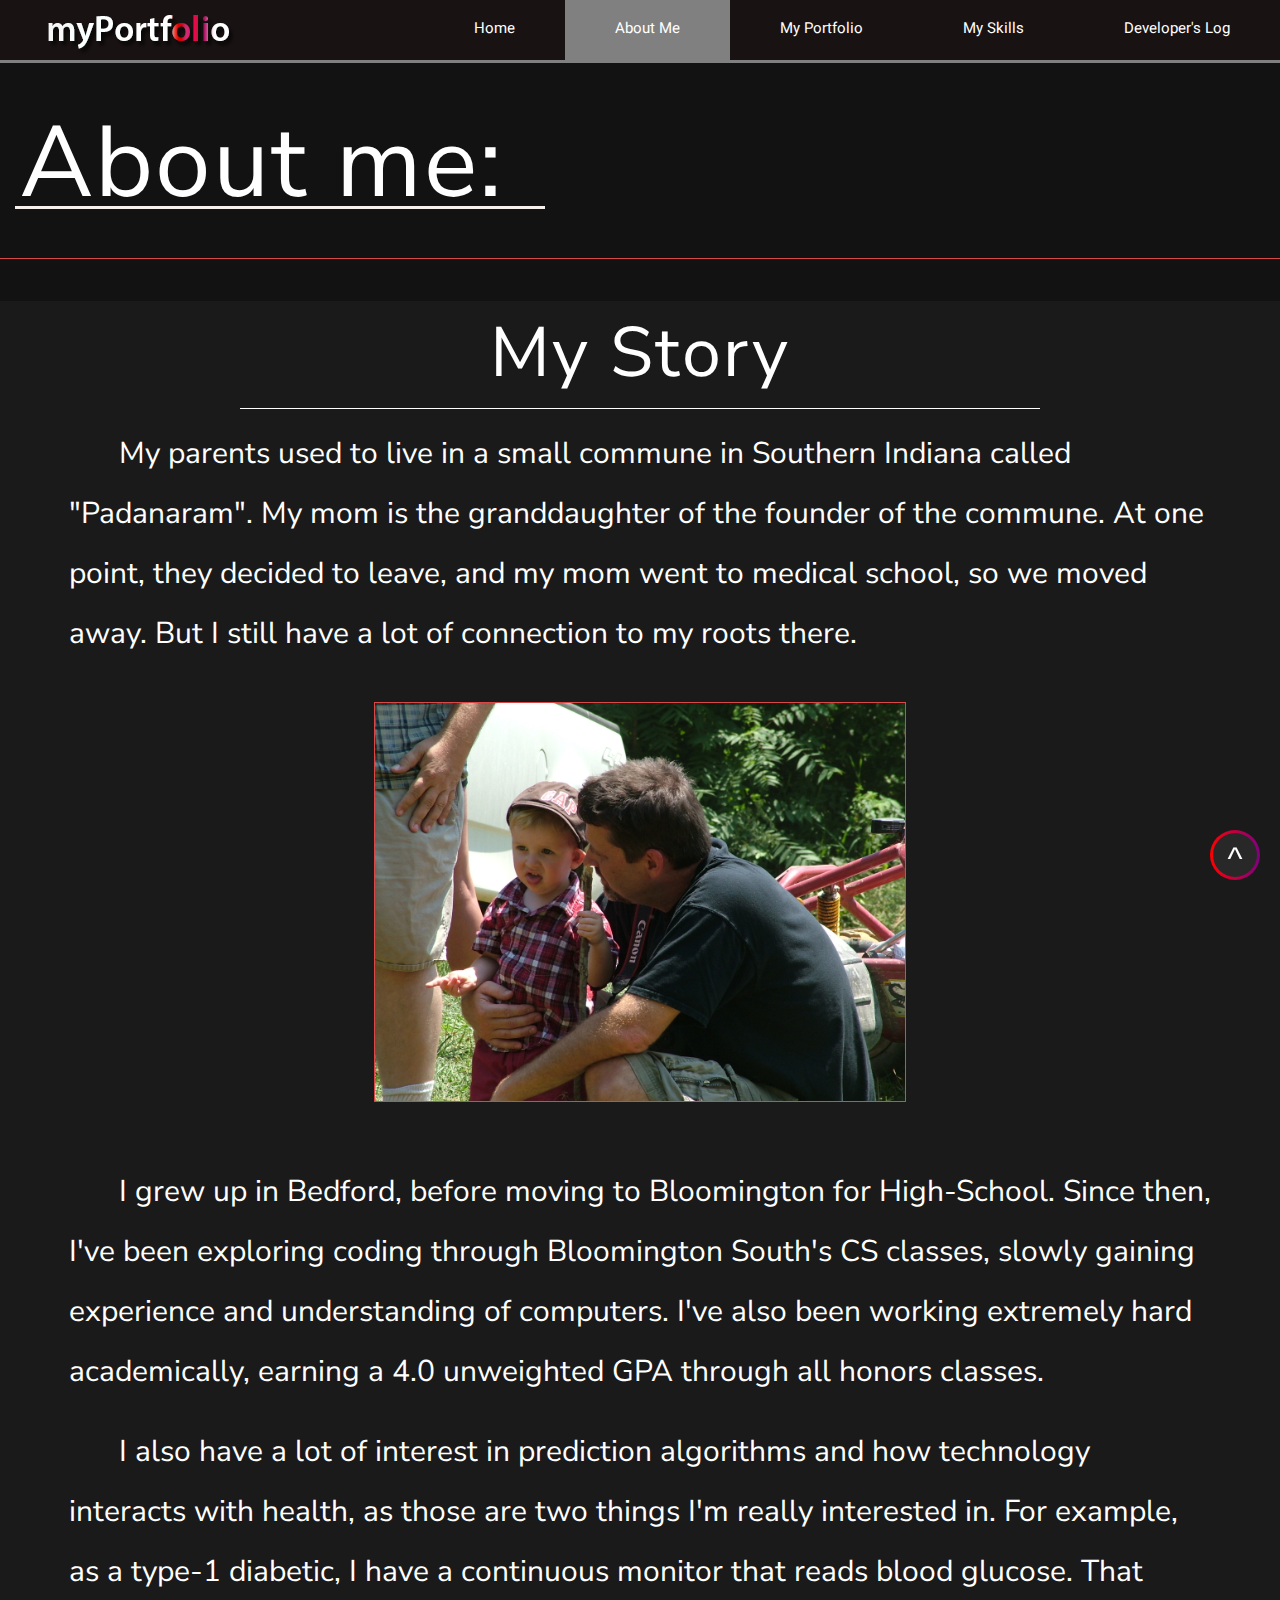
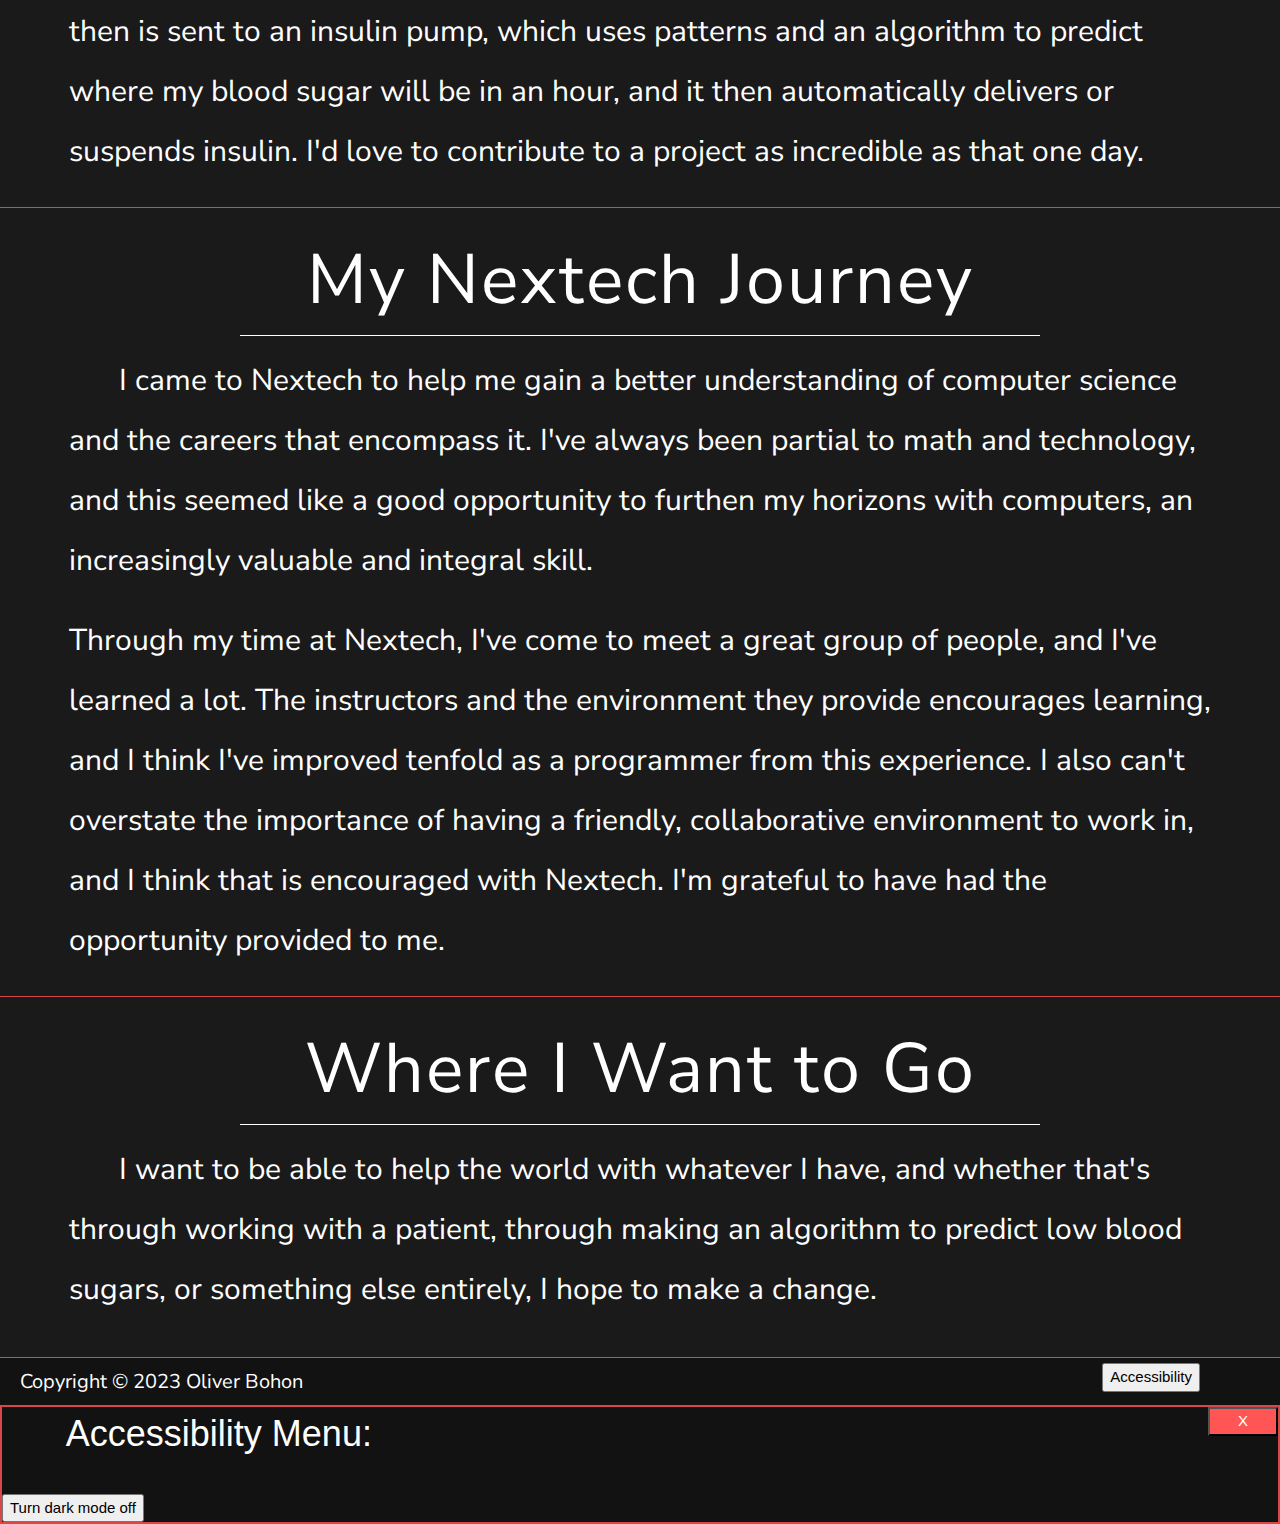
<file: aboutme.html>
<!DOCTYPE html>
<html>
<head>
    <meta charset="utf-8">
    <meta name="viewport" content="width=device-width">
    <link href="style.css" rel="stylesheet" type="text/css" />
    <link href='https://fonts.googleapis.com/css?family=Heebo' rel='stylesheet'>
    <link rel="preconnect" href="https://fonts.googleapis.com">
    <link rel="preconnect" href="https://fonts.gstatic.com" crossorigin>
    <link href="https://fonts.googleapis.com/css2?family=Nunito+Sans:wght@300&display=swap" rel="stylesheet">
    <link href="https://www.w3schools.com/w3css/4/w3.css" rel="stylesheet">
    <link rel="icon" type="image/x-icon" href="https://i.postimg.cc/5N6Rtvr1/oli2-2.png">
    <title>About Me</title>
</head>
<body>
    <div class="navbar">
        <ul>
            <a href="index.html"><img src="./myPortfolio.png" class="logo" alt="logo"></a>
            <li class="navli"><a href="devlog.html">Developer's Log</a></li>
            <li class="navli"><a href="myskills.html">My Skills</a></li>
            <li class="navli"><a href="myportfolio.html">My Portfolio</a></li>
            <li class="active navli"><a href="aboutme.html">About Me</a></li>
            <li class="navli"><a href="index.html">Home</a></li>
        </ul>
        <div class="progressBarCont">
            <div class="progressBar" id="scrollBar"></div>
        </div>
    </div>
    <div class="parentContainer" style="text-align: left; border-bottom: none;">
        <div class="myskills">
            <br>
            <br>
            <br>
        
                <h1 class="generalheader" style="font-size: 100px;"> About me: </h1>
                <p class="centerUnderline" style="top: -20px; margin-left: 15px; "> &nbsp&nbsp&nbsp&nbsp&nbsp&nbsp&nbsp&nbsp&nbsp&nbsp </p>

                <hr style="border-color: #da4747;"> <br>
        </div>
    </div>
    <h1 class="generalheader underlined" style="text-align: center;">My Story </h1>
    <p class="intro1" style="margin-left: 5%; width: 90%; text-indent: 50px;">My parents used to live in a small commune in Southern Indiana called "Padanaram". My mom is the granddaughter of the founder of the commune.
        At one point, they decided to leave, and my mom went to medical school, so we moved away. But I still have a lot of connection to my roots there.
    </p>
    <br> 
    <div class="carousel-container">
        <img src="./OliverandDad08.JPG" style="height: 400px; margin-left: auto; margin-right: auto; border: 1px solid #da4747; display: block;"> <br>
    </div>
    <br>
    <p class="intro1" style="margin-left: 5%; width: 90%; text-indent: 50px;"> I grew up in Bedford, before moving to Bloomington for High-School. Since then, I've been exploring coding through Bloomington South's CS classes, slowly gaining experience and understanding of computers. I've also been working extremely hard academically, earning a 4.0 unweighted GPA through all honors classes.
    <br>
    <p class="intro1" style="margin-left: 5%; width: 90%; text-indent: 50px;">
        I also have a lot of interest in prediction algorithms and how technology interacts with health, as those are two things I'm really interested in. For example, as a type-1 diabetic, I have a continuous monitor that reads blood glucose. That then is sent to an insulin pump, which uses 
        patterns and an algorithm to predict where my blood sugar will be in an hour, and it then automatically delivers or suspends insulin. I'd love to contribute to a project as incredible as that one day.
    </p>            <hr style="border-color: #da4747;"> 

    <h1 class="generalheader underlined" style="text-align: center;">My Nextech Journey </h1>
    <p class="intro1" style="margin-left: 5%; width: 90%; text-indent: 50px;"> I came to Nextech to help me gain a better understanding of computer science and the careers that encompass it. 
    I've always been partial to math and technology, and this seemed like a good opportunity to furthen my horizons with computers, an increasingly valuable and integral skill.
    </p><p class="intro1" style="margin-left: 5%; width: 90%;">Through my time at Nextech, I've come to meet a great group of people, and I've learned a lot. The instructors and the environment they provide encourages learning, and I think I've improved tenfold as a programmer from this experience. I also can't overstate the importance of having a friendly, collaborative environment to work in, and I think that is encouraged with Nextech. I'm grateful to have had the opportunity provided to me. </p> 
    <hr style="border-color: #da4747;"> 
    <h1 class="generalheader underlined" style="text-align: center;">Where I Want to Go </h1>
    <p class="intro1" style="margin-left: 5%; width: 90%; text-indent: 50px;">
        I want to be able to help the world with whatever I have, and whether that's through working with a patient, through making an algorithm to predict low blood sugars, or something else entirely, I hope to make a change.
    </p>
    <br>
    <div style="background-color: #121212; bottom:500; position: absolute; width: 100%; border-top: 1px solid #da4747;">

        <div class="accessibilityContainer" style="float:right; margin: 5px; margin-right: 80px; ">
            <button class="accessibility-menu">Accessibility</button>
        </div>

        <div style="background-color: #121212;">
            <p style="font-size: 20px; font-family: 'Nunito Sans'; line-height: 7px;">Copyright © 2023 Oliver Bohon</p>
        </div>

        
        
        
        <div class="popUp" style="border: 2px solid #da4747">
            <button class="x-out" style="display:flex; float:right; margin-right: 0%; width: 70px; justify-content: center; background: rgb(255, 85, 85); color: white">X</button>
            <h1 style="margin-left: 5%; margin-top: 0px;">Accessibility Menu:</h1>
            <br>
            <div class="darkModeContainer">
                <a href="aboutmealt.html"><button class="darkModeToggle">Turn dark mode off</button></a>
            </div>
        </div>
    </div>

    <div class="scrollCont">
        <button class="scroll-to-top">^</button>
    </div>  
              
    <script>
            let accessibilityMenu = document.querySelector(".accessibility-menu");
            let popUp = document.querySelector(".popUp");
            accessibilityMenu.onclick = function(){
                popUp.style.display = "block";
            };
            let x = document.querySelector(".x-out");
            x.onclick = function() {
                popUp.style.display = "none";
            }
            let scrollToTop = document.querySelector(".scroll-to-top");

            //scrollToTop.onclick=function(){
            //    document.documentElement.scrollTop = 0;
            //}
            scrollToTop.addEventListener("click", testFunction);
            function testFunction() {
                window.scrollTo({
                    top: 0,
                    behavior: "smooth",
                })
            };
            window.onscroll = function() {myFunction()};

            function myFunction() {
            var winScroll = document.body.scrollTop || document.documentElement.scrollTop;
            var height = document.documentElement.scrollHeight - document.documentElement.clientHeight;
            var scrolled = (winScroll / height) * 100;
            document.getElementById("scrollBar").style.width = scrolled + "%";
            }
    </script>
</body>
</html>
</file>
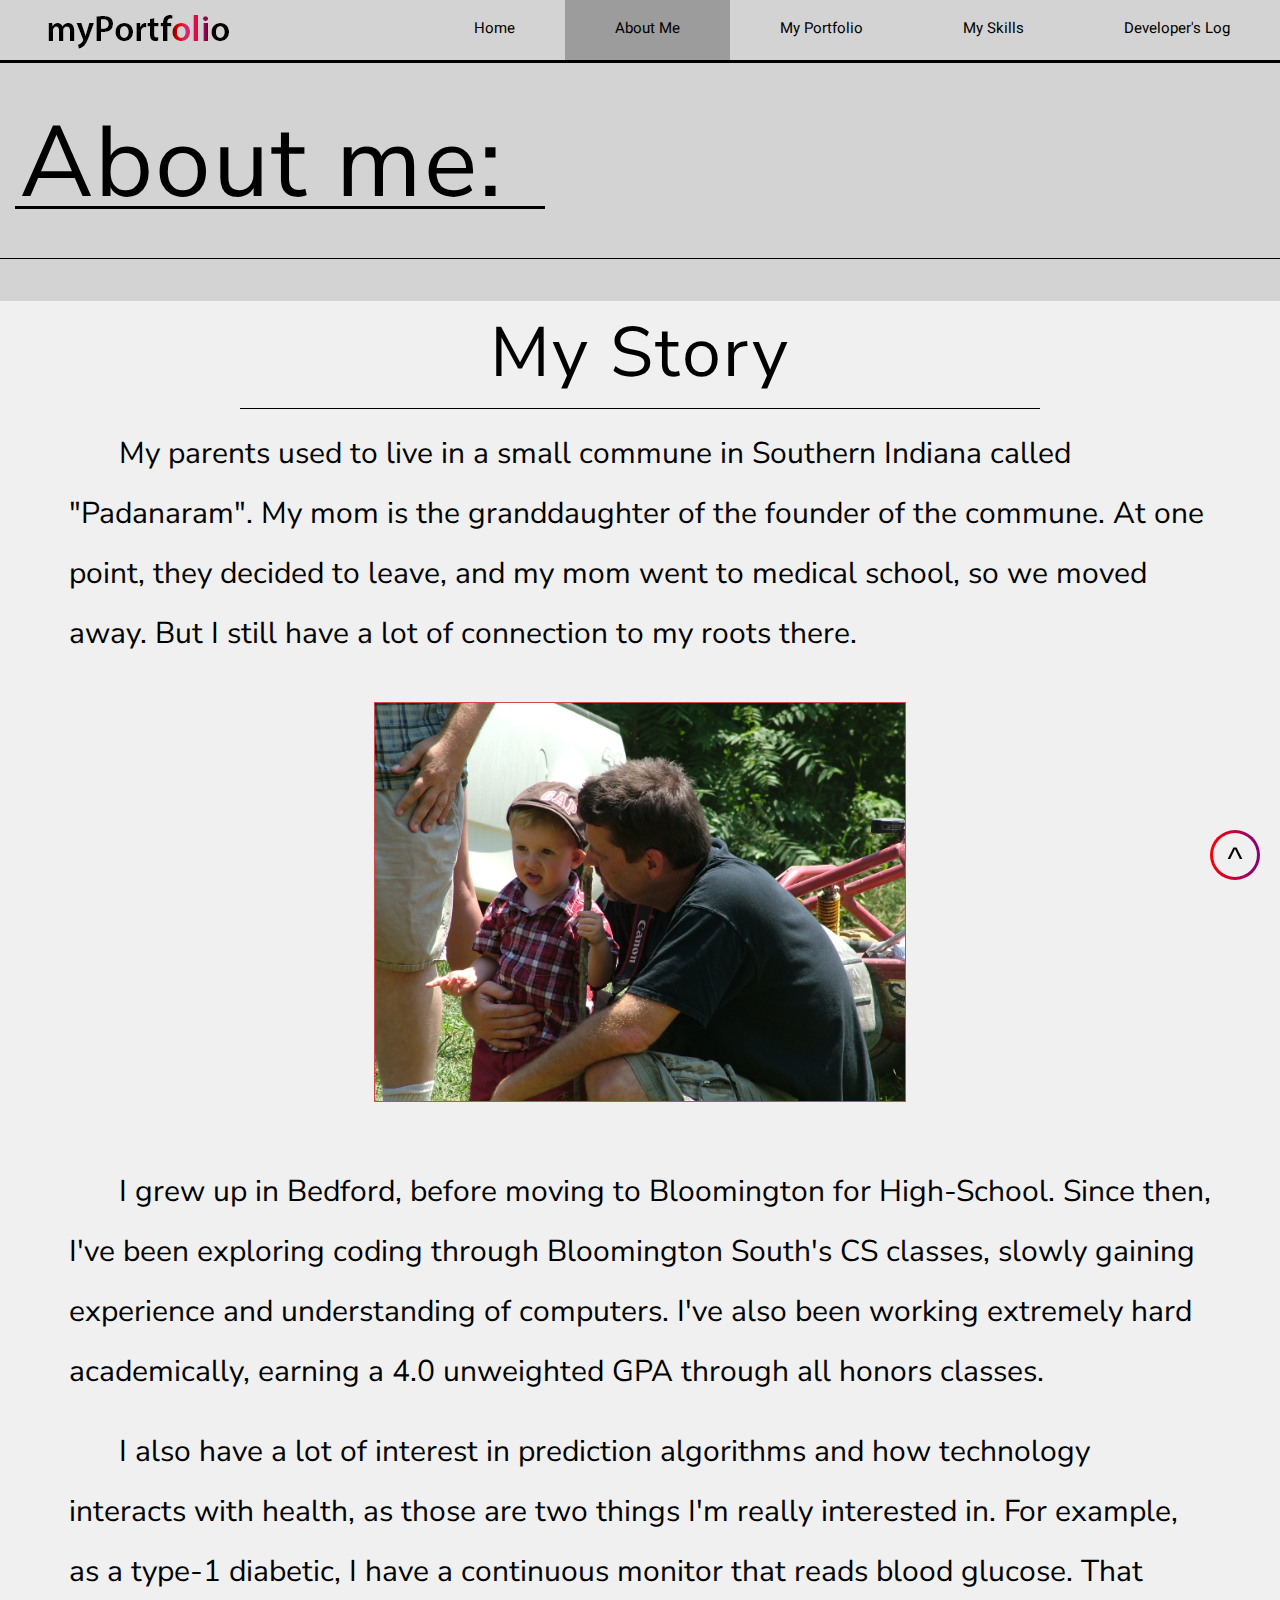
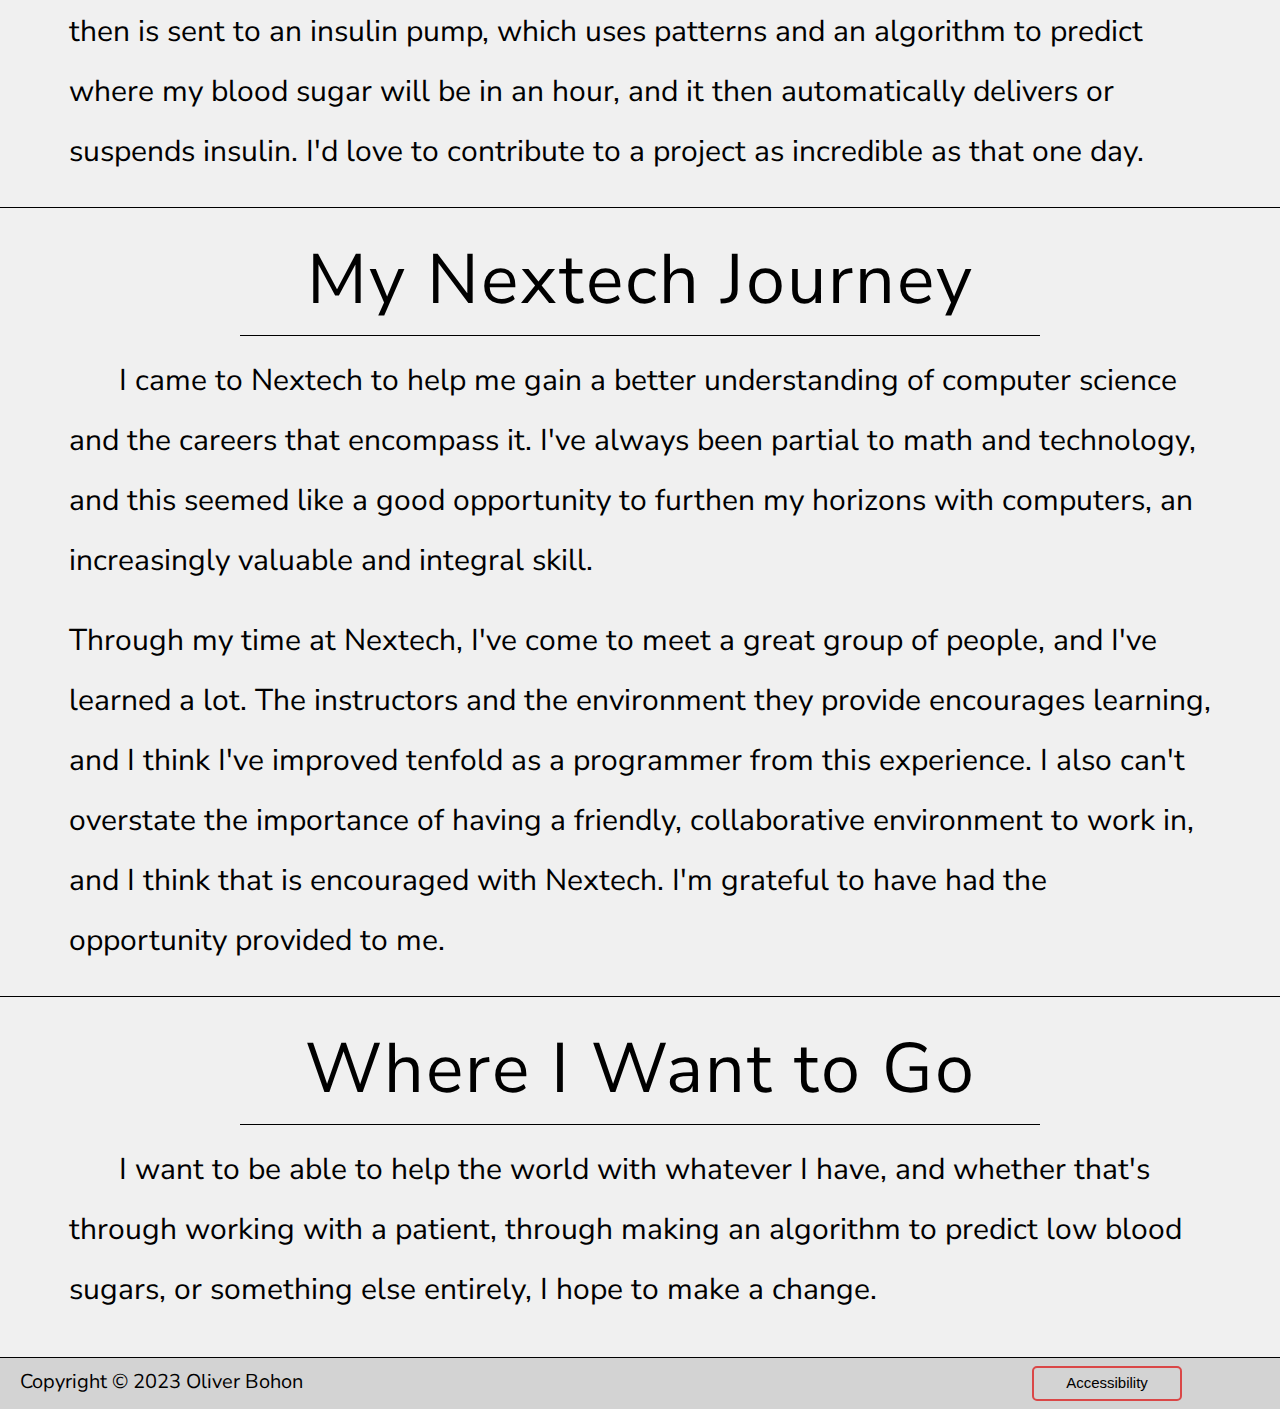
<file: aboutmealt.html>
<!DOCTYPE html>
<html>
<head>
    <meta charset="utf-8">
    <meta name="viewport" content="width=device-width">
    <link href="stylealt.css" rel="stylesheet" type="text/css" />
    <link href='https://fonts.googleapis.com/css?family=Heebo' rel='stylesheet'>
    <link rel="preconnect" href="https://fonts.googleapis.com">
    <link rel="preconnect" href="https://fonts.gstatic.com" crossorigin>
    <link href="https://fonts.googleapis.com/css2?family=Nunito+Sans:wght@300&display=swap" rel="stylesheet">
    <link href="https://www.w3schools.com/w3css/4/w3.css" rel="stylesheet">
    <link rel="icon" type="image/x-icon" href="https://i.postimg.cc/5N6Rtvr1/oli2-2.png">
    <title>About Me</title>
</head>
<body>
    <div class="navbar">
        <ul>
            <a href="indexalt.html"><img src="./myPortfolioalt.jpg" class="logo" alt="logo"></a>
            <li class="navli"><a href="devlogalt.html">Developer's Log</a></li>
            <li class="navli"><a href="myskillsalt.html">My Skills</a></li>
            <li class="navli"><a href="myportfolioalt.html">My Portfolio</a></li>
            <li class="active navli"><a href="aboutmealt.html">About Me</a></li>
            <li class="navli"><a href="indexalt.html">Home</a></li>
        </ul>
        <div class="progressBarCont">
            <div class="progressBar" id="scrollBar"></div>
        </div>
    </div>
    <div class="parentContainer" style="text-align: left; border-bottom: none;">
        <div class="myskills">
            <br>
            <br>
            <br>
        
                <h1 class="generalheader" style="font-size: 100px;"> About me: </h1>
                <p class="centerUnderline" style="top: -20px; margin-left: 15px; "> &nbsp&nbsp&nbsp&nbsp&nbsp&nbsp&nbsp&nbsp&nbsp&nbsp </p>

                <hr style="border-color: black;"> <br>
        </div>
    </div>
    <h1 class="generalheader underlined" style="text-align: center;">My Story </h1>
    <p class="intro1" style="margin-left: 5%; width: 90%; text-indent: 50px;">My parents used to live in a small commune in Southern Indiana called "Padanaram". My mom is the granddaughter of the founder of the commune.
        At one point, they decided to leave, and my mom went to medical school, so we moved away. But I still have a lot of connection to my roots there.
    </p>
    <br> 
    <div class="carousel-container">
        <img src="./OliverandDad08.JPG" style="height: 400px; border: 1px solid #da4747; margin-left: auto; margin-right: auto; display: block; margin-bottom: 0px;"> <br>
    </div>
    <br>
    <p class="intro1" style="margin-left: 5%; width: 90%; text-indent: 50px;"> I grew up in Bedford, before moving to Bloomington for High-School. Since then, I've been exploring coding through Bloomington South's CS classes, slowly gaining experience and understanding of computers. I've also been working extremely hard academically, earning a 4.0 unweighted GPA through all honors classes.
    <br>
    <p class="intro1" style="margin-left: 5%; width: 90%; text-indent: 50px;">
        I also have a lot of interest in prediction algorithms and how technology interacts with health, as those are two things I'm really interested in. For example, as a type-1 diabetic, I have a continuous monitor that reads blood glucose. That then is sent to an insulin pump, which uses 
        patterns and an algorithm to predict where my blood sugar will be in an hour, and it then automatically delivers or suspends insulin. I'd love to contribute to a project as incredible as that one day.
    </p>            <hr style="border-color: black;"> 

    <h1 class="generalheader underlined" style="text-align: center;">My Nextech Journey </h1>
    <p class="intro1" style="margin-left: 5%; width: 90%; text-indent: 50px;"> I came to Nextech to help me gain a better understanding of computer science and the careers that encompass it. 
    I've always been partial to math and technology, and this seemed like a good opportunity to furthen my horizons with computers, an increasingly valuable and integral skill.
    </p><p class="intro1" style="margin-left: 5%; width: 90%;">Through my time at Nextech, I've come to meet a great group of people, and I've learned a lot. The instructors and the environment they provide encourages learning, and I think I've improved tenfold as a programmer from this experience. I also can't overstate the importance of having a friendly, collaborative environment to work in, and I think that is encouraged with Nextech. I'm grateful to have had the opportunity provided to me. </p> 
    <hr style="border-color: black;"> 
    <h1 class="generalheader underlined" style="text-align: center;">Where I Want to Go </h1>
    <p class="intro1" style="margin-left: 5%; width: 90%; text-indent: 50px;">
        I want to be able to help the world with whatever I have, and whether that's through working with a patient, through making an algorithm to predict low blood sugars, or something else entirely, I hope to make a change.
    </p>
    <br>
    <div style="background-color: lightgray; bottom:500; position: absolute; width: 100%; border-top: 1px solid black;">

        <div class="accessibilityContainer" style="float:right; margin: 5px; margin-right: 80px; ">
            <button class="accessibility-menu">Accessibility</button>
        </div>

        <div style="background-color: lightgray;">
            <p style="font-size: 20px; font-family: 'Nunito Sans'; line-height: 7px;">Copyright © 2023 Oliver Bohon</p>
        </div>

        
        
        
        <div class="popUp" style="border: 2px solid #da4747">
            <button class="x-out" style="display:flex; float:right; margin-right: 0%; width: 70px; justify-content: center; background: rgb(255, 85, 85); color: white">X</button>
            <h1 style="margin-left: 5%; margin-top: 0px;">Accessibility Menu:</h1>
            <br>
            <div class="darkModeContainer">
                <a href="aboutme.html"><button class="darkModeToggle">Turn dark mode on</button></a>
            </div>
        </div>
    </div>
    <div class="scrollCont">
        <button class="scroll-to-top">^</button>
    </div>  
              
    <script>
            let accessibilityMenu = document.querySelector(".accessibility-menu");
            let popUp = document.querySelector(".popUp");
            accessibilityMenu.onclick = function(){
                popUp.style.display = "block";
            };
            let x = document.querySelector(".x-out");
            x.onclick = function() {
                popUp.style.display = "none";
            }
            let scrollToTop = document.querySelector(".scroll-to-top");

            //scrollToTop.onclick=function(){
            //    document.documentElement.scrollTop = 0;
            //}
            scrollToTop.addEventListener("click", testFunction);
            function testFunction() {
                window.scrollTo({
                    top: 0,
                    behavior: "smooth",
                })
            };
            window.onscroll = function() {myFunction()};

            function myFunction() {
            var winScroll = document.body.scrollTop || document.documentElement.scrollTop;
            var height = document.documentElement.scrollHeight - document.documentElement.clientHeight;
            var scrolled = (winScroll / height) * 100;
            document.getElementById("scrollBar").style.width = scrolled + "%";
            }
    </script>
</body>
</html>
</file>
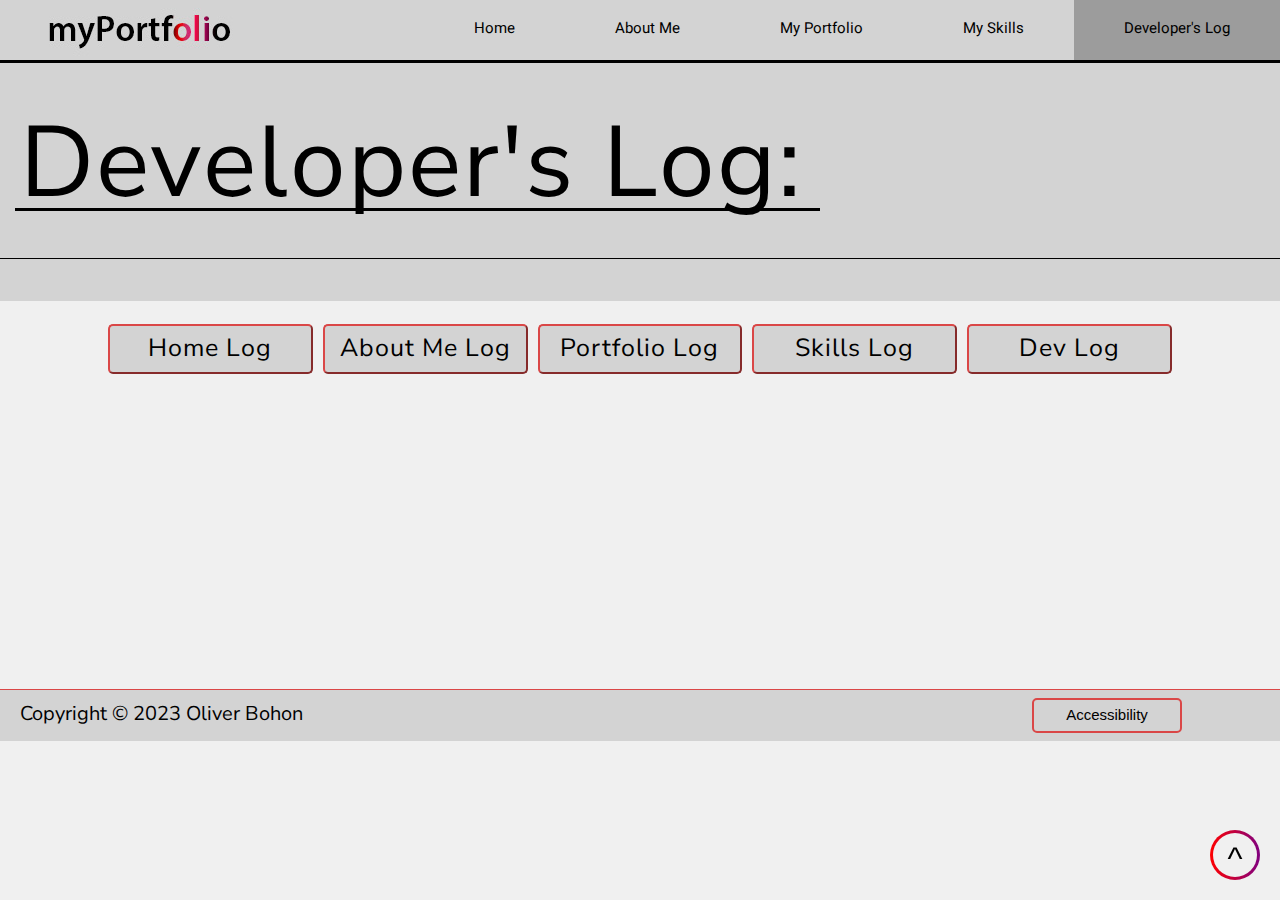
<file: devlogalt.html>
<!DOCTYPE html>
<html>
<head>
    <meta charset="utf-8">
    <meta name="viewport" content="width=device-width">
    <link href="stylealt.css" rel="stylesheet" type="text/css" />
    <link href='https://fonts.googleapis.com/css?family=Heebo' rel='stylesheet'>
    <link rel="preconnect" href="https://fonts.googleapis.com">
    <link rel="preconnect" href="https://fonts.gstatic.com" crossorigin>
    <link href="https://fonts.googleapis.com/css2?family=Nunito+Sans:wght@300&display=swap" rel="stylesheet">
    <link href="https://www.w3schools.com/w3css/4/w3.css" rel="stylesheet">
    <link rel="icon" type="image/x-icon" href="https://i.postimg.cc/5N6Rtvr1/oli2-2.png">
    <title>Developer's Log</title>
</head>

<body>

    <div class="navbar">
        <ul>
            <!-- just use an image tag -->
            <a href="indexalt.html" class="logolink"><img src="./myPortfolioalt.jpg" class="logo" alt="logo"></a>
            <li class="active navli"><a href="devlogalt.html">Developer's Log</a></li>
            <li class="navli"><a href="myskillsalt.html">My Skills</a></li>
            <li class="navli"><a href="myportfolioalt.html">My Portfolio</a></li>
            <li class="navli"><a href="aboutmealt.html">About Me</a></li>
            <li class="navli"><a href="indexalt.html" class="activaa">Home</a></li>
        </ul>
        <div class="progressBarCont">
            <div class="progressBar" id="scrollBar"></div>
        </div>
    </div>
    <div class="parentContainer" style="text-align: left; border-bottom: none;">
        <div class="myskills">
            <br>
            <br>
            <br>
            <h1 class="generalheader" style="font-size: 100px; display: flex;"> Developer's Log: </h1>
            <p class="centerUnderline" style="top: 70px; margin-left: 15px; font-size: 100px; display: flex;"> &nbsp&nbsp&nbsp&nbsp&nbsp&nbsp&nbsp&nbsp&nbsp&nbsp&nbsp&nbsp&nbsp&nbsp&nbsp &nbsp&nbsp&nbsp&nbsp&nbsp&nbsp&nbsp</p>

            <hr style="border-color: black;"> <br>
        </div>
    </div>
    <br>

    <div class="devMenu">
        <button class="devMenuItem homeTab" style="margin-left: 10px;">Home Log</button>
        <button class="devMenuItem aboutTab" style="margin-left: 10px;">About Me Log</button>
        <button class="devMenuItem portfolioTab" style="margin-left: 10px;">Portfolio Log</button>
        <button class="devMenuItem skillsTab" style="margin-left: 10px;">Skills Log</button>
        <button class="devMenuItem devTab" style="margin-left: 10px; margin-right: 10px;">Dev Log</button>
    </div> <br>
    <div class="homeLog">
        <h1 class="generalheader" >Home Page:</h1>
        <hr style="border-color: black;">
        <p>
            <ul class="devContentList">
                <li class="devBulletPoints">I spent - by far - the most amount of time on developing the home page. I wanted to make a good impression on the user, and have a really pleasing home page to look at.</li>
                <li class="devBulletPoints">I want the user to see the website from the top to the bottom when they first see it, with no wandering eyes. </li>
                <li class="devBulletPoints">I spent a truly obscene amount of time figuring out how gradients work in Photoshop to make the logo. Probably the hardest non-coding thing I did for this website. </li>
                <li class="devBulletPoints">The welcome sliding in from the left is meant to catch the eye and draw it upwards, making you see the page in the most ideal order of elements.</li>
                <li class="devBulletPoints">I also spent an unreasonable amount on time making the underline delayed and separate from the "Welcome", and I'm really happy with how it came out.</li>
                <li class="devBulletPoints">I attempted to provide a small section about me, giving a preview for the full "About Me" page, and also giving myself a brief introduction.</li>
            
            </ul>
        </p>
    </div>
    <div class="aboutLog">
        <h1 class="generalheader">About Page:</h1>
        <hr style="border-color: black;">
        <p>
            <ul class="devContentList">
                <li class="devBulletPoints">I wanted to make a chronological narrative throughout the page, starting with a "story", going to the present, and then going to the future.</li>
                <li class="devBulletPoints">While most of the page is still text, I tried to format it in a way that was still visually appealing, rather than simply a wall of text.</li>
                <li class="devBulletPoints">The underlines under the section headers are an example of this, as well as the image in between the text.</li>
            </ul>
        </p>
    </div>    
    <div class="portfolioLog">
        <h1 class="generalheader">Portfolio Page:</h1>
        <hr style="border-color: black;">
        <p>
            <ul class="devContentList">
                <li class="devBulletPoints">I wanted to make this page very simple and spaced, but I also wanted it to have a distinct look.</li>
                <li class="devBulletPoints">To do this, I made the individual boxes for each project, and I added a hover effect and image to make them pop.</li>
                <li class="devBulletPoints">I also added a small blurb about what the project itself is, to give a bit of a preview for the game.</li>
            </ul>
        </p>
    </div>
    <div class="skillsLog">
        <h1 class="generalheader">Skills Page:</h1>
        <hr style="border-color: black;">
        <p>
            <ul class="devContentList">
                <li class="devBulletPoints">I spent a lot of time making the "Tech Skills" section of this page, because making the adjacent sections look good and scale well was a tough task for me.</li>
                <li class="devBulletPoints">I'm really happy with how the logos worked out, as I found a great website that allowed me to have some parity in the design and color of the logos.</li>
                <li class="devBulletPoints">For the other skills tab, I just wanted to create a similar vibe to the tech skills page, but with more information and more individualism between traits.</li>
            </ul>
        </p>
    </div>
    <div class="devLogLog">
        <h1 class="generalheader">Dev Page:</h1>
        <hr style="border-color: black;">
        <p>
            <ul class="devContentList">
                <li class="devBulletPoints">It took me a lot of time to figure out enough Javascript to be able to make the menu on this page, and I'm really happy with how it turned out.</li>
                <li class="devBulletPoints"> Using bullet points, I wanted to make a nicely formatted page of what went through my head while I was designing each page.</li>
                <li class="devBulletPoints"> I went through a few different design variations for this page, but I settled on drawing a parallel with the navbar and the logs, and I think it turned out pretty well.</li>
            </ul>

        </p>
    </div>

    <!--
    <div class="devlog" style="border-top: 0px solid transparent;">
        <h1 class="generalheader" style="display: inline;">Main Page:</h1>
        <p>The development process for the main page took the longest time, spanning almost over a week, as it was when I was contemplating what 
            direction I wanted to take the website.
        </p>
        <div class="flexboxParent2">
            <div class="hoverbutton">
                <button class="show-more">Show Log</button>
            </div>
            <div class="hidden">
                <div class="hoverbutton">
                    <button class="collapse-all" style="justify-content: center;">Collapse Log</button> <br>
                </div>
                    <p>
                Lorem ipsum dolor sit amet, consectetur adipisicing elit. Quo veniam cumque, nesciunt ut voluptatem ducimus, labore cupiditate odio perspiciatis molestiae id officiis laboriosam amet neque reprehenderit. Minus nam id dolores.
                Nobis possimus non sed enim atque soluta ut fugit. Amet tempora a delectus repellendus autem consequuntur tempore sint distinctio, dolores adipisci officiis quasi, laudantium eum! Illo suscipit ea accusamus corrupti!
                Inventore accusantium dignissimos odio provident est. Deserunt, quidem quod repellat ratione iste quasi eaque facere dolor iure iusto impedit hic adipisci dicta saepe. Adipisci veritatis assumenda iure! Amet, ipsum eligendi.
                Asperiores aspernatur amet expedita voluptatibus aut atque a facilis, quibusdam aliquam dolore ea dolorum tenetur non, nam labore hic blanditiis consequuntur omnis quia quasi, nihil dicta animi. Aliquam, vel provident!
                Nam dicta laborum quidem voluptates quisquam saepe tempore nostrum. Ipsum vel eveniet aperiam delectus magnam rerum facere! Facilis accusamus repudiandae praesentium quis reprehenderit nostrum quasi repellat, id a. Facere, consequuntur!
                </p>
            </div>
        </div>
    </div>
    <div class="devlog" style="border-top: 0px solid transparent;">
        <h1 class="generalheader" style="display: inline;">About Me:</h1>
        <p>......
        </p>
        <div class="flexboxParent2">
            <div class="hoverbutton">
                <button class="show-more">Show Log</button>
            </div>
            <div class="hidden">
                <div class="hoverbutton">
                    <button class="collapse-all" style="justify-content: center;">Collapse Log</button> <br>
                </div>
                    <p>
                Lorem ipsum dolor sit amet, consectetur adipisicing elit. Quo veniam cumque, nesciunt ut voluptatem ducimus, labore cupiditate odio perspiciatis molestiae id officiis laboriosam amet neque reprehenderit. Minus nam id dolores.
                Nobis possimus non sed enim atque soluta ut fugit. Amet tempora a delectus repellendus autem consequuntur tempore sint distinctio, dolores adipisci officiis quasi, laudantium eum! Illo suscipit ea accusamus corrupti!
                Inventore accusantium dignissimos odio provident est. Deserunt, quidem quod repellat ratione iste quasi eaque facere dolor iure iusto impedit hic adipisci dicta saepe. Adipisci veritatis assumenda iure! Amet, ipsum eligendi.
                Asperiores aspernatur amet expedita voluptatibus aut atque a facilis, quibusdam aliquam dolore ea dolorum tenetur non, nam labore hic blanditiis consequuntur omnis quia quasi, nihil dicta animi. Aliquam, vel provident!
                Nam dicta laborum quidem voluptates quisquam saepe tempore nostrum. Ipsum vel eveniet aperiam delectus magnam rerum facere! Facilis accusamus repudiandae praesentium quis reprehenderit nostrum quasi repellat, id a. Facere, consequuntur!
                </p>
            </div>
        </div>
    </div> -->
    <div class="breaks">
        <br>
        <br>
        <br>
        <br>
        <br>
        <br>
        <br>
        <br>
        <br>
        <br>
        <br>
        <br>
        <br>
    </div>
    <div style="background-color: lightgray; bottom:500; position: absolute; width: 100%; border-top: 1px solid #da4747;">
        <div class="accessibilityContainer" style="float:right; margin: 5px; margin-right: 80px; ">
            <button class="accessibility-menu">Accessibility</button>
        </div>

        <p style="font-size: 20px; font-family: 'Nunito Sans'; line-height: 8px;">Copyright © 2023 Oliver Bohon</p>
        <div class="popUp" style="border: 2px solid #da4747">
            <button class="x-out" style="display:flex; float:right; margin-right: 0%; width: 70px; justify-content: center; background: rgb(255, 85, 85); color: white">X</button>
            <h1 style="margin-left: 5%;">Accessibility Menu:</h1>
            <br>
            <div class="darkModeContainer">
                <a href="devlog.html"><button class="darkModeToggle">Turn dark mode off</button></a>
            </div>
        </div>
    </div>
    <div class="scrollCont">
        <button class="scroll-to-top">^</button>
    </div>
    <script src="script.js"></script>

</body>

</html>
</file>
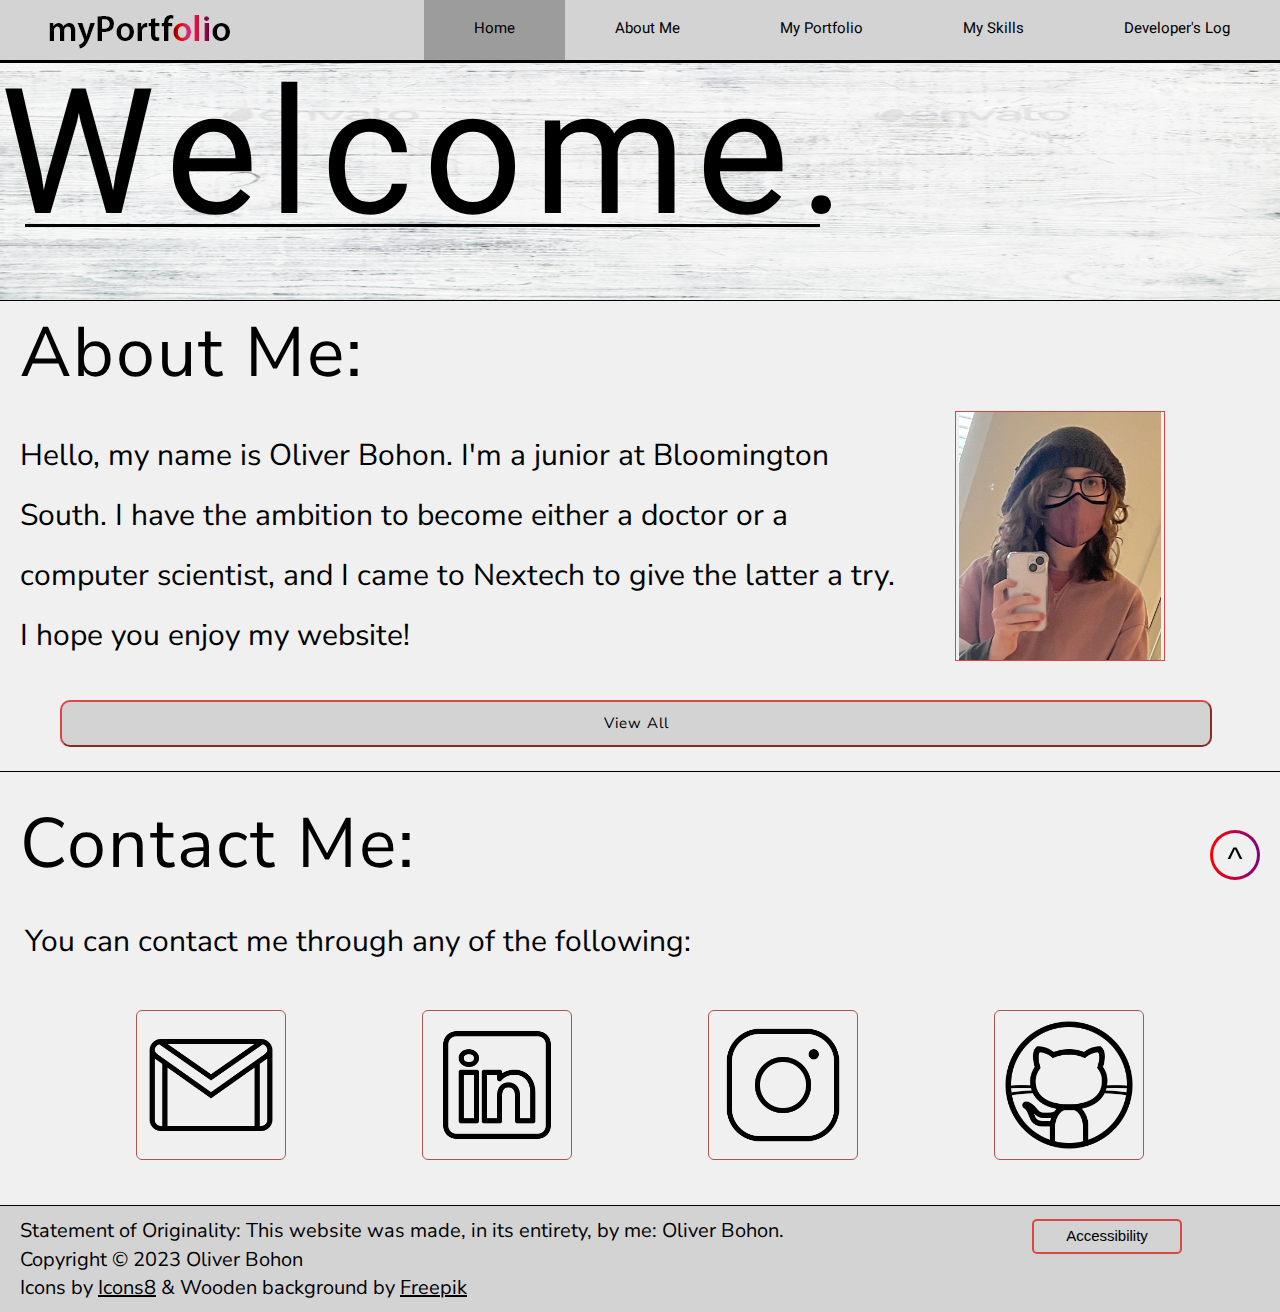
<file: indexalt.html>
<!DOCTYPE html>
<html>
<head>
    <meta charset="utf-8">
    <meta name="viewport" content="width=device-width">
    <link href="stylealt.css" rel="stylesheet" type="text/css" />
    <link href='https://fonts.googleapis.com/css?family=Heebo' rel='stylesheet'>
    <link rel="preconnect" href="https://fonts.googleapis.com">
    <link rel="preconnect" href="https://fonts.gstatic.com" crossorigin>
    <link href="https://fonts.googleapis.com/css2?family=Nunito+Sans:wght@300&display=swap" rel="stylesheet">
    <link href="https://www.w3schools.com/w3css/4/w3.css" rel="stylesheet">
    <link rel="icon" type="image/x-icon" href="https://i.postimg.cc/5N6Rtvr1/oli2-2.png">
    <title>myPortfolio.</title>
</head>

<body>

    <div class="navbar">
        <ul>
            <!-- just use an image tag -->
            <a href="indexalt.html" class="logolink"><img src="./myPortfolioalt.jpg" class="logo" alt="logo"></a>
            <li class="navli"><a href="devlogalt.html">Developer's Log</a></li>
            <li class="navli"><a href="myskillsalt.html">My Skills</a></li>
            <li class="navli"><a href="myportfolioalt.html">My Portfolio</a></li>
            <li class="navli"><a href="aboutmealt.html">About Me</a></li>
            <li class="active navli"><a href="indexalt.html" class="activaa">Home</a></li>
        </ul>
        <div class="progressBarCont">
            <div class="progressBar" id="scrollBar"></div>
        </div>
    </div>
    <div class="parentContainer">
        <!-- Animated "Welcome" comes in from the left upon opening the site, over dark wooden background-->
        <div class="container">
            <img src="./whitewood.jpg" alt="Wood" class="introImage">
            <!--<div class="w3-container w3-center w3-animate-left">
                <h1 class="center">Welcome.</h1>
            </div>
            -->
            <div>
                <h1 class="center">Welcome.</h1>
                <p class="centerUnderline"> &nbsp&nbsp&nbsp&nbsp&nbsp&nbsp&nbsp&nbsp&nbsp&nbsp&nbsp&nbsp&nbsp&nbsp&nbsp </p>
            </div>
        </div>
        <!--<div class="w3-container w3-center w3-animate-left">
            <h1 class="center">Welcome.</h1>
        </div>-->
    <div class="center">

    </div>
    </div>
    <!-- Brief Intro about myself, links back into a full page about myself -->
    <h1 class="generalheader" style="display:inline;">About Me: </h1> 
        <a href="aboutme.html"> <div class="view-all-container">    
            <button class="abt-me-view-all">View All</button></a>
        </div>
    <div class="flex">
        <p class="intro1">
            Hello, my name is Oliver Bohon. I'm a junior at Bloomington South. 
            I have the ambition to become either a doctor or a computer scientist, and I came to Nextech to give the latter a try. 
            I hope you enjoy my website!
        </p>
        <div class="myphoto" style="float: right; justify-content: center;">
            <img src="./oldselfie.jpeg">
        </div>
    </div>
    <hr style="border-color:black;">
    
    <footer>
        <!-- Figuring out ways to establish contact with possible employers -->
        <h1 class="generalheader" style="display:flex;">Contact Me: </h1>
        <p class="intro1" style="line-height: 40px; margin-top: 0px; margin: 20px;">You can contact me through any of the following: </p> <br>
        <div class="media-icons">
            <a href="https://mail.google.com/mail/u/0/#inbox?compose=CllgCJfpKFVcDPdkRdpnhmrkQNNBQlnvtzVjgctfZDDpCWTVwQVXcHQkcTVVstDWjXBNBhWGqZL">
                <img src="./gmailalt.png" class="media-icon" style="left: 100px; padding: 10px;">
            </a>
            <a href="https://www.linkedin.com/in/oliver-bohon-90a46627b/">
                <img src="./linkedinalt.png" class="media-icon" style="padding:10px;">
            </a>
            <!--actual insta: https://www.instagram.com/oliver.bohon/-->
            <a href="https://www.instagram.com/oliver.bohon/">
                <img src="./instaalt.png" class="media-icon" style="left:900px; padding:10px;">
            </a>
            <a href="https://github.com/ObtuseTriangle">
                <img src="./githubalt.png" class="media-icon" style="left:900px; padding:5px;">
            </a>
            
        </div>
        <br>
        <br>

    <div style="background-color: lightgray; bottom:500; position: absolute; width: 100%; border-top: 1px solid black;">

    <!--
        <form>
            <label for="email">Email: </label>
            <input type="text" id="email" name="email"> <br>
            <label for="topic">Topic: </label>
            <input type="text" id="topic" name="topic"> 
            <div class="textform">
                <label for="bod">Content: </label>
                <input type="text" id="bod" name="bod">
            </div>
            <input type="submit" value="Submit">
        </form>
    -->
    <div class="accessibilityContainer" style="float:right; margin: 5px; margin-right: 80px; margin-top: 10px;">
        <button class="accessibility-menu">Accessibility</button>
    </div>
        <p style="font-size: 20px; font-family: 'Nunito Sans'; line-height: 10px; display: flex;">Statement of Originality: This website was made, in its entirety, by me: Oliver Bohon.</p>

        <p style="font-size: 20px; font-family: 'Nunito Sans'; line-height: 8px; display: flex;">Copyright © 2023 Oliver Bohon</p>
        <p style="color:black; font-family: 'Nunito Sans'; font-size: 20px; line-height: 8px;">Icons by <a target="_blank" href="https://icons8.com">Icons8</a> & Wooden background by <a href="https://www.freepik.com/premium-photo/old-wooden-plank-texture-shabby-chic-wood-background-white-gray-table_11856983.htm">Freepik</a></p>

    </div>

    <div class="popUp" style="border: 2px solid #da4747">
        <button class="x-out" style="display:flex; float:right; margin-right: 0%; width: 70px; justify-content: center; background: rgb(255, 85, 85); color: white">X</button>
        <h1 style="margin-left: 5%;">Accessibility Menu:</h1>
        <br>
        <div class="darkModeContainer">
            <a href="index.html"><button class="darkModeToggle">Turn dark mode on</button></a>
        </div>
    </div>
    </footer>

    <div class="scrollCont">
        <button class="scroll-to-top">^</button>
    </div>  
              
    <script>
            let accessibilityMenu = document.querySelector(".accessibility-menu");
            let popUp = document.querySelector(".popUp");
            accessibilityMenu.onclick = function(){
                popUp.style.display = "block";
            };
            let x = document.querySelector(".x-out");
            x.onclick = function() {
                popUp.style.display = "none";
            }
            let scrollToTop = document.querySelector(".scroll-to-top");

            //scrollToTop.onclick=function(){
            //    document.documentElement.scrollTop = 0;
            //}
            scrollToTop.addEventListener("click", testFunction);
            function testFunction() {
                window.scrollTo({
                    top: 0,
                    behavior: "smooth",
                })
            };

            window.onscroll = function() {myFunction()};

            function myFunction() {
            var winScroll = document.body.scrollTop || document.documentElement.scrollTop;
            var height = document.documentElement.scrollHeight - document.documentElement.clientHeight;
            var scrolled = (winScroll / height) * 100;
            document.getElementById("scrollBar").style.width = scrolled + "%";
            }
    </script>
</body>

</html>
</file>
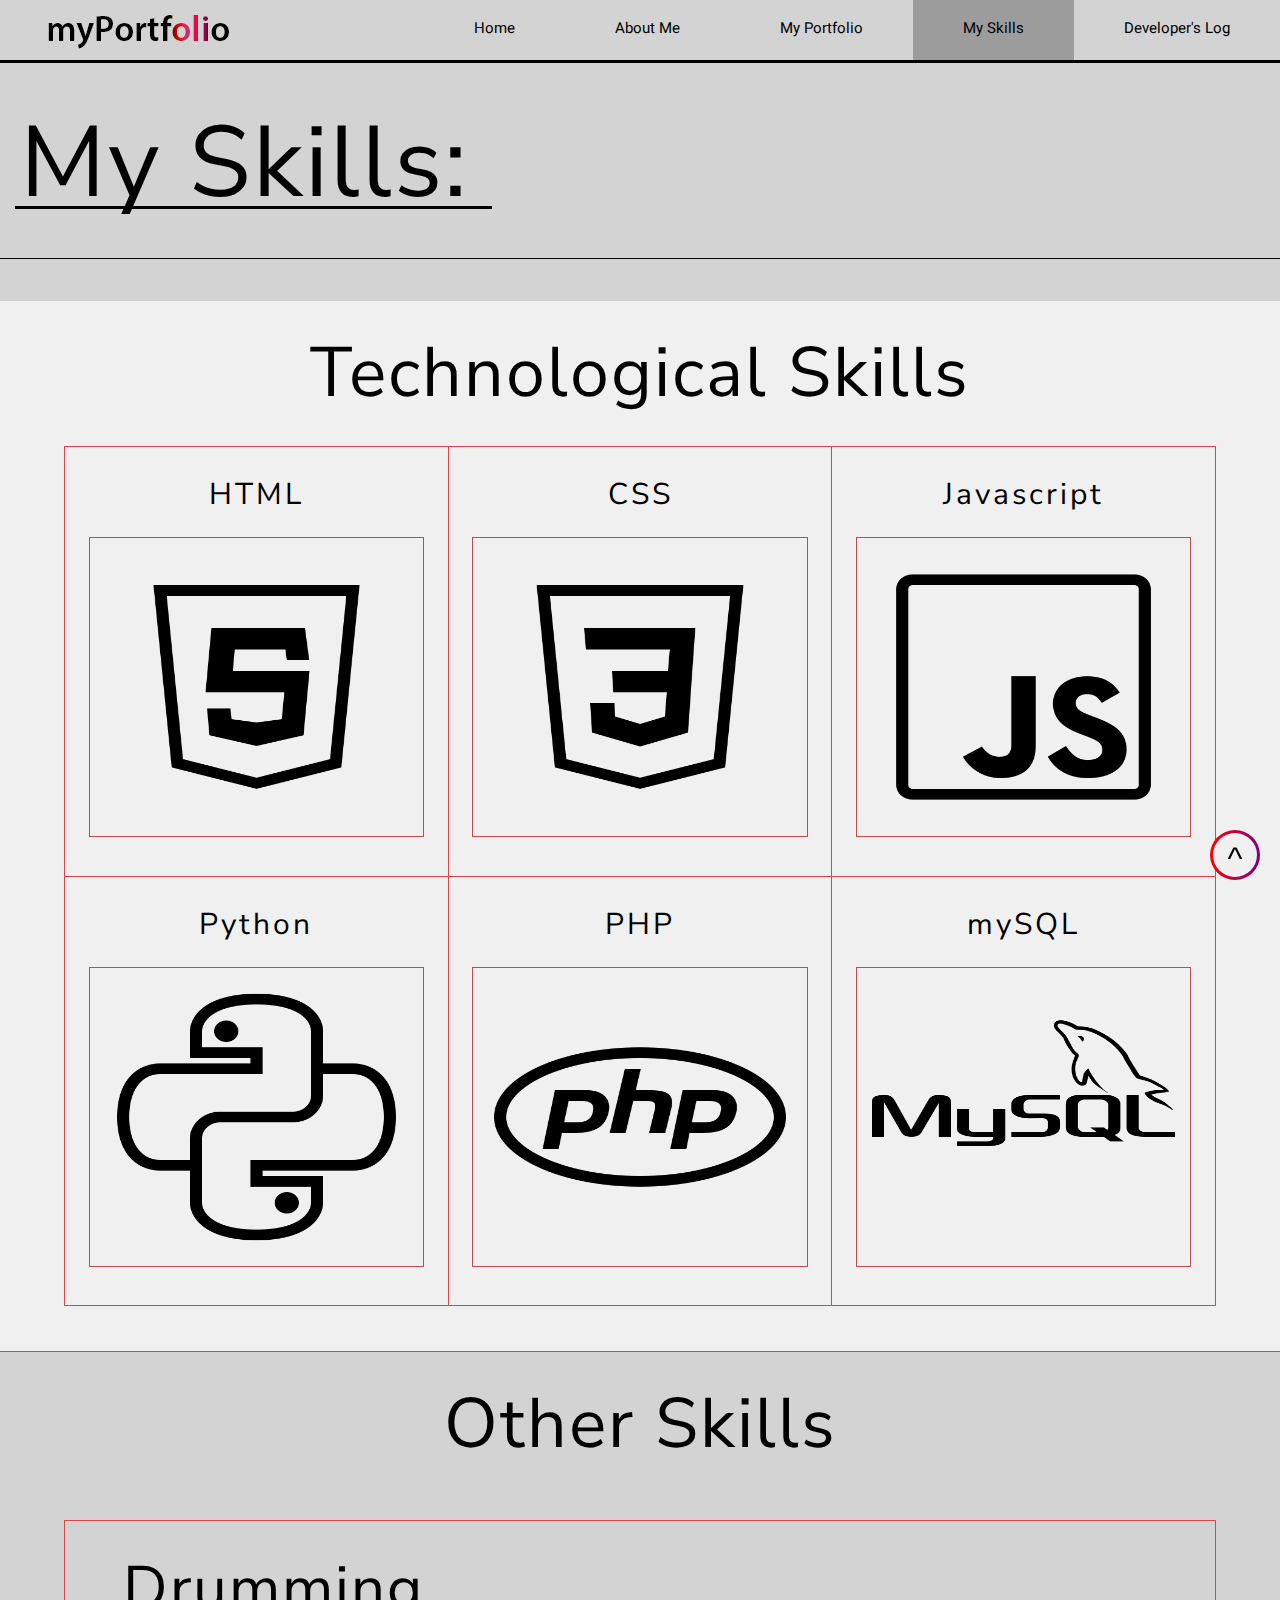
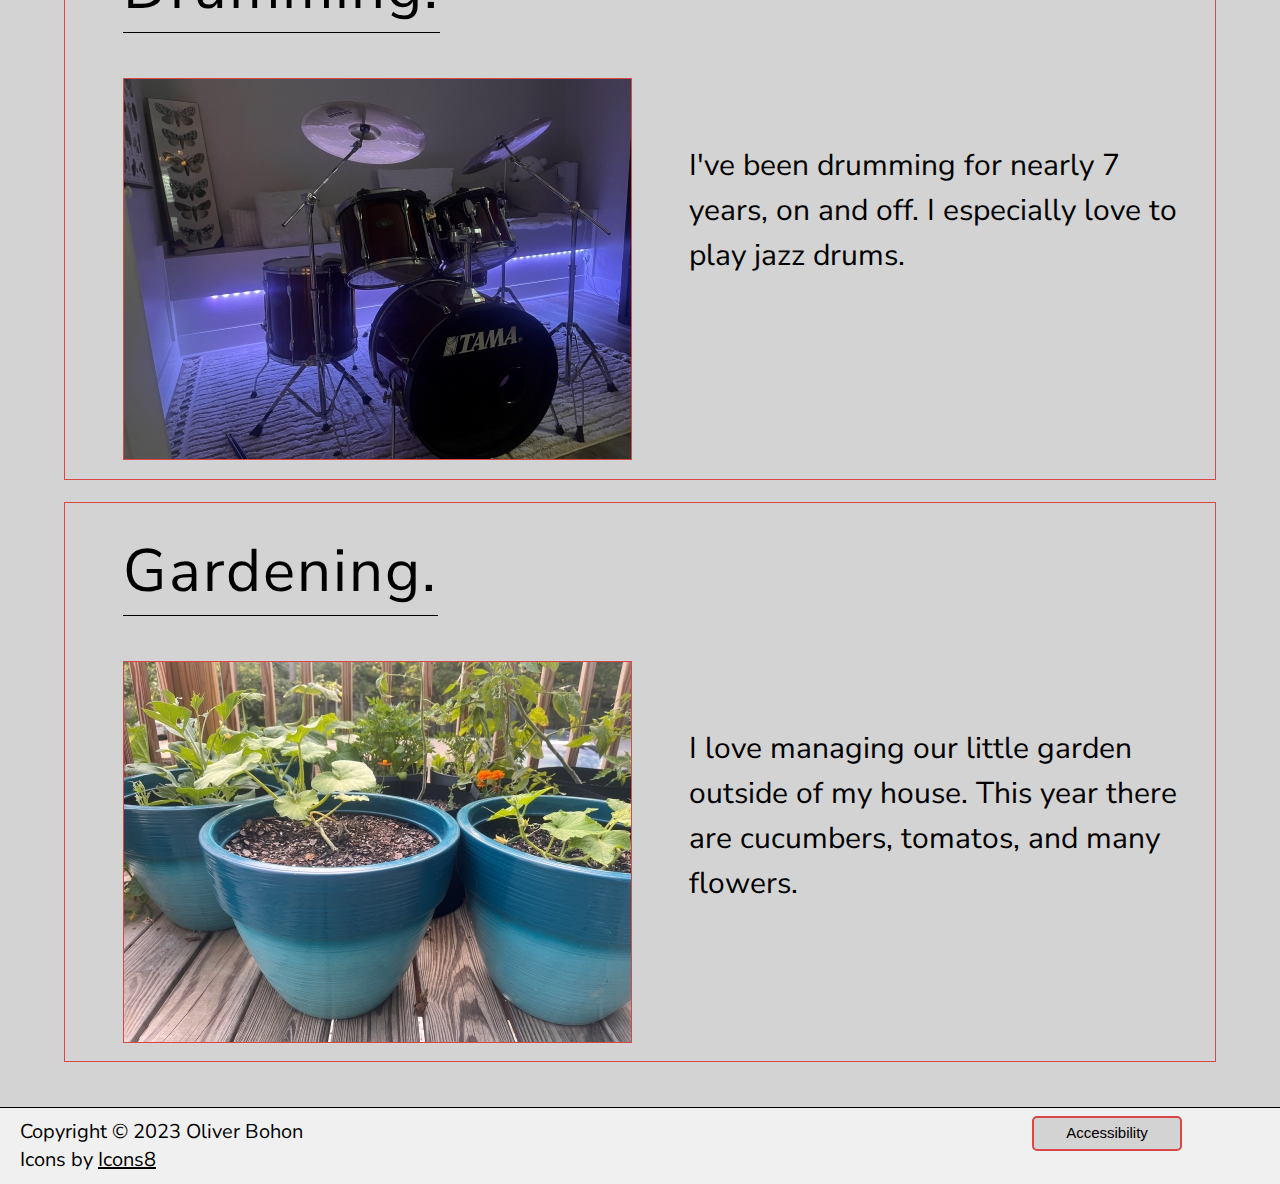
<file: myskillsalt.html>
<!DOCTYPE html>
<html>
<head>
    <meta charset="utf-8">
    <meta name="viewport" content="width=device-width">
    <link href="stylealt.css" rel="stylesheet" type="text/css" />
    <link href='https://fonts.googleapis.com/css?family=Heebo' rel='stylesheet'>
    <link rel="preconnect" href="https://fonts.googleapis.com">
    <link rel="preconnect" href="https://fonts.gstatic.com" crossorigin>
    <link href="https://fonts.googleapis.com/css2?family=Nunito+Sans:wght@300&display=swap" rel="stylesheet">
    <link href="https://www.w3schools.com/w3css/4/w3.css" rel="stylesheet">
    <link rel="icon" type="image/x-icon" href="https://i.postimg.cc/5N6Rtvr1/oli2-2.png">

    <title>My Skills</title>
    
</head>
<body>
    <div class="navbar">
        <ul>
            <a href="indexalt.html"><img src="./myPortfolioalt.jpg" class="logo" alt="logo"></a>
            <li class="navli"><a href="devlogalt.html">Developer's Log</a></li>
            <li class="active navli"><a href="myskillsalt.html">My Skills</a></li>
            <li class="navli"><a href="myportfolioalt.html">My Portfolio</a></li>
            <li class="navli"><a href="aboutmealt.html">About Me</a></li>
            <li class="navli"><a href="indexalt.html">Home</a></li>
        </ul>
        <div class="progressBarCont">
            <div class="progressBar" id="scrollBar"></div>
        </div>
    </div>
    <div class="parentContainer" style="text-align: left; border-bottom: none;">
        <div class="myskills">
        <br>
        <br>
        <br>
    
            <h1 class="generalheader" style="font-size: 100px;"> My Skills: </h1>
            <p class="centerUnderline" style="top: -20px; margin-left: 15px; "> &nbsp&nbsp&nbsp&nbsp&nbsp&nbsp&nbsp&nbsp&nbsp</p>
            <hr style="border-color: black;"> <br>
        </div>
    </div>
    <h1 class="generalheader" style="text-align: center;">Technological Skills</h1>
    <div class="flexboxParent">
        <div class="column column1" style="border-bottom: 0px;">
            <p style="font-family: 'Nunito Sans';">HTML</p>
            <!--<img src="https://assets.stickpng.com/images/5847f5bdcef1014c0b5e489c.png" class="skill-logo">-->

            <img src="./htmlalt.png" class="skill-logo">
            <!--<p style="color:white; font-family: 'Nunito Sans'; font-size: 20px;"><a  href="https://icons8.com/icon/9nmz9TYzN8iO/html">HTML</a> icon by <a href="https://icons8.com">Icons8</a></p>-->
        </div>
        <div class="column" style="border-left: 0px; border-right: 0px; border-bottom: 0px;">
            <p style="font-family: 'Nunito Sans';">CSS</p>
            <!--<img src="https://upload.wikimedia.org/wikipedia/commons/thumb/d/d5/CSS3_logo_and_wordmark.svg/1200px-CSS3_logo_and_wordmark.svg.png
            " class="skill-logo">-->
            <img src="./cssalt.png" class="skill-logo">
        </div>

        <div class="column column3" style="border-bottom: 0px;">
            <p style="font-family: 'Nunito Sans';">Javascript</p>
            <!--<img src="https://upload.wikimedia.org/wikipedia/commons/thumb/6/6a/JavaScript-logo.png/800px-JavaScript-logo.png
            " class="skill-logo">-->
            <img src="./javascriptalt.png" class="skill-logo">
        </div>
    </div>
    
    <div class="flexboxParent">
        <div class="column column1">
            <p style="font-family: 'Nunito Sans';">Python</p>
            <!--<img src="https://cdn4.iconfinder.com/data/icons/logos-and-brands/512/267_Python_logo-512.png" class="skill-logo"> -->
            <img src="./pythonalt.png" class="skill-logo">
            <br>

        </div>
        <div class="column" style="border-left: 0px; border-right: 0px;">
            <p style="font-family: 'Nunito Sans';">PHP</p>
            <!--<img src="https://upload.wikimedia.org/wikipedia/commons/thumb/3/31/Webysther_20160423_-_Elephpant.svg/1280px-Webysther_20160423_-_Elephpant.svg.png
            " class="skill-logo"> -->
            <img src="./phpalt.png" class="skill-logo">
        
        </div>
        <div class="column column3">
            <p style="font-family: 'Nunito Sans';">mySQL</p>
            <!--<img src="https://www.freepnglogos.com/uploads/logo-mysql-png/logo-mysql-development-mysql-logo-code-icon-9.png
            " class="skill-logo"> -->
            <img src="./mysqlalt.png" class="skill-logo" style="padding-bottom: 50px;">
        </div>
    </div>
    <br>
    <br>
    <div class="otherskills">
        <h1 class="generalheader" style="text-align: center; background-color: lightgray;">Other Skills</h1><br>
        <div class="otherskill" style="height: 560px;">
            <br>
            <h1 class="generalheader" style="font-size: 60px;margin: 5%;padding-bottom: 3px;border-bottom: 1px solid; display: inline;">Drumming. </h1>
            <br> <br> <br>
            <img src="./drumset.jpg" style="border: 1px solid #da4747; margin-left: 5%; display: flex; float: left;">
            <br> <br>
            <p class="skill-desc" style="font-size: 30px; font-family: 'Nunito Sans'; padding-left: 5%; display: flex;">I've been drumming for nearly 7 years, on and off. I especially love to play jazz drums. 
                 </p>
        </div> 
        <br>
        <div class="otherskill" style="height: 560px;">
            <br>
            <h1 class="generalheader" style="font-size: 60px;margin: 5%;padding-bottom: 3px;border-bottom: 1px solid;display:inline;">Gardening. </h1>
            <br><br><br>
            <img src="./garden.jpg" style="margin-left: 5%; border: 1px solid #da4747; display: flex; float: left;">
            <br> <br>
            <p class="skill-desc" style="font-size: 30px; font-family: 'Nunito Sans'; padding-left: 5%; display: flex;"> I love managing our little garden outside of my house. This year there are cucumbers, tomatos, and many flowers. </p>
        </div> 
        <br>
        <!--<div>
            <p>Sources:</p>
        </div>-->
        <br>
    </div>
    <div style="background-color: #f0f0f0; bottom:500; position: absolute; width: 100%; border-top: 1px solid black;">
        <div class="accessibilityContainer" style="float:right; margin: 5px; margin-right: 80px; ">
            <button class="accessibility-menu">Accessibility</button>
        </div>
        <p style="font-size: 20px; font-family: 'Nunito Sans'; line-height: 8px;">Copyright © 2023 Oliver Bohon</p>
        <p style="color:black; font-family: 'Nunito Sans'; font-size: 20px; line-height: 8px;">Icons by <a target="_blank" href="https://icons8.com">Icons8</a></p>

        <div class="popUp" style="border: 2px solid #da4747">
            <button class="x-out" style="display:flex; float:right; margin-right: 0%; width: 70px; justify-content: center; background: rgb(255, 85, 85); color: white">X</button>
            <h1 style="margin-left: 5%;">Accessibility Menu:</h1>
            <br>
            <div class="darkModeContainer">
                <a href="myskills.html"><button class="darkModeToggle">Turn dark mode off</button></a>
            </div>
        </div>
    </div>
    <div class="scrollCont">
        <button class="scroll-to-top">^</button>
    </div>  
    <script>
            let accessibilityMenu = document.querySelector(".accessibility-menu");
            let popUp = document.querySelector(".popUp");
            accessibilityMenu.onclick = function(){
                popUp.style.display = "block";
            };
            let x = document.querySelector(".x-out");
            x.onclick = function() {
                popUp.style.display = "none";
            }
            let scrollToTop = document.querySelector(".scroll-to-top");

            //scrollToTop.onclick=function(){
            //    document.documentElement.scrollTop = 0;
            //}
            scrollToTop.addEventListener("click", testFunction);
            function testFunction() {
                window.scrollTo({
                    top: 0,
                    behavior: "smooth",
                })
            };
            window.onscroll = function() {myFunction()};

            function myFunction() {
            var winScroll = document.body.scrollTop || document.documentElement.scrollTop;
            var height = document.documentElement.scrollHeight - document.documentElement.clientHeight;
            var scrolled = (winScroll / height) * 100;
            document.getElementById("scrollBar").style.width = scrolled + "%";
            }
    </script>
</body>
</html>
</file>
<file: style.css>
@keyframes leftSlide{
    0% {
        transform: translateX(-100%);
    }
    100% {
        transform: translateX(0);
    }
}


h1{
    font-family: 'Heebo';
    color:white;
}
label{
    color:white;
    font-size: 20px;
}
form{
    display: inline-block;
}
.textform{
    justify-content: right;
    text-align: right;
}
.welcome{
    font-size: 200px;
    text-align: left;
    color:#BACCD6;
}
body{
    background-color: #1a1a1a  ;
    scroll-behavior: smooth;
    /*background-image: url(https://media2.giphy.com/media/QTc4NvhYNlyT7Q32uj/giphy.gif);*/
}
p{
    color: white;
    font-size: 30px;
    margin: 20px;
}   
.parentContainer{
    position:relative;
    text-align:center;
    border-bottom: 1px solid #da4747;
}
.container{
    text-align:center;
    width: 100%;
    position: relative;
}
.center{
    animation: .5s ease-out 0s 1 leftSlide;
    font-size: 175px;
    font-family: 'Heebo';
    color:#F6F0ED;
    position:absolute;
    text-align: center;
    bottom:0px;
    letter-spacing: 10px;
}
.centerUnderline{
    margin-left: 25px;
    animation: 1.4s ease-out 0s 1 leftSlide;
    font-size: 175px;
    font-family: 'Heebo';
    color:#F6F0ED;
    position:absolute;
    text-align: center;
    bottom:0px;
    letter-spacing: 10px;
    text-decoration: 3px underline; 
    text-underline-offset: .12em;
}
.navli{
    float:right;
    font-family: 'Heebo';
}
li a{
    display: block;
    color: white;
    text-align: center;
    padding: 22px 50px;
    text-decoration: none;
    transition: background-color 0.4s ease-out 20ms;

}
ul{
    list-style-type: none;
    overflow:hidden;
    background: rgb(25, 18, 18);
}
.hidden{
    display:none;
    color: white;
    margin: 20px;
    justify-content: center;
    text-align: center;
    width: 100%;
    flex-direction: column;
}

.devlog{
    border: 1px solid #da4747;
    height: 350px;
}


.active{
    background-color: gray;
    color: white;
}

.w3container{
    animation-delay:4s;
}
.navbar{
    top:-20px;
    position: fixed;
    z-index:990;
    padding: 0%;
    margin: 0%;
    width:100%;
}
.progressBarCont{
    padding: 0%;
    margin: 0%;
    position: fixed;
    z-index: 999;
    top: 60px;
    width: 100%;
    background: gray;
    height: 3px;
}
.progressBar{
    position: fixed;
    height: 3px;
    background-image: linear-gradient(to right, red, purple);
    width: 0%;

}

li :hover{
    background-color: gray;
}
.logolink{
    border: 1px solid transparent
}
.logolike :hover{
    border-color: gray;
}
.logo{
    width: 200px;
    height: 60px;
    margin-top: 5px;
}
/*
.logo :hover{
    border-color: gray;
}
*/
.introImage{
    width:100%;
    height: 300px;
    opacity:90%;
    display: flex;
}
.myphoto{
    border: 1px solid rgb(218, 71, 71);
    width: 250px;
    height: 250px;
    padding: 0px;
    margin-left: 30px;
    margin-bottom: 90px;
    float: middle;
    display: inline-flex;
}
.generalheader{
    color:white;
    font-size:70px; 
    margin: 20px;
    font-family: 'Nunito Sans';
    letter-spacing: 2px;
}
.intro1{
    word-wrap: break-word;
    width: 900px;
    margin:10px;
    padding:5px;
    line-height: 60px;
    font-family: 'Nunito Sans';
}
.flex{
    display: flex;
    margin:5px;
}

.media-icons{
    display:flex;
    justify-content: space-evenly;
    height: 150px;
    width: 100%;
}
.media-icon{
    border: 1px solid #da4747;
    transition: background-color 0.3s ease-out 20ms;
    border-radius: 6px;
    height: 150px;
    width: 150px;
    filter: grayscale(40%);
}
.flexboxParent{
    display: flex;
}
.flexboxParent2{
    display: flex;
    width: 100%;
    background-color: #121212;

}
.hoverbutton :hover{
    background-color: #6f81b7;

}
.column{
    text-align: center;
    border: 2px solid #da4747;
    flex: 3;
    padding: 5px;
    height: 500px;
    letter-spacing: 3px;
    transition: background-color 0.3s ease-out 20ms;

}
.flexboxParent :hover{
    background-color: #282828;
}
.column1{
    margin-left: 5%;
}
.column3{
    margin-right: 5%;
}
.skill-logo{
    height: 300px;
    width: 90%;
    justify-content: center;
    margin: auto;
    text-align: center;
    border: 1px solid #da4747;
    padding: 15px;
    filter: grayscale(20%);
}
.myskills{
    background-color: #121212;
}
.skill-desc{
    margin-left: 20px;
}
.otherskill{
    width: 90%;
    margin-left: 5%;
    padding-bottom: 40px;
    background-color: #121212;
    border: 1px solid #da4747;
    transition: background-color 0.3s ease-out 20ms;
}
.otherskills :hover{
    background-color: #1a1a1a;
}
.otherskills{
    background-color: #121212;
    border-top: 1px solid #da4747;
}
.media-icons :hover{
    background-color: #282828;
}
.view-all-container{
    display: flex;
    width: 80%;
    justify-content: center;
    align-items: center;
    cursor:pointer;
}
.view-all-container :hover{
    box-shadow: inset;
    border-color: #da4747;
    background-color: #282828;
}

.abt-me-view-all{
    display: inline-block;
    padding: 10px;
    width: 90%;
    transition: background-color 0.3s ease-out 20ms;
    border-color:#da4747;
    background-color: #121212;
    justify-content: center;
    vertical-align: middle;
    border-radius: 10px;
    color:beige;
    letter-spacing: 1px;
    font-family: 'Nunito Sans';
    

    position: absolute;
    left: 60px;
    top: 700px;
}

/*
hr{
    height: 2px;
    border: 0;
    border-top: 3px solid #da4747;
    margin: 1em 0;
    padding: 0;
}
*/



.portfolio-work{
    text-align: center;
    border: 1px solid #da4747;
    margin: 5%;
    height: 700px;
    width: 90%;
}

.scrollCont :hover{
    background: linear-gradient(#363636, #363636) padding-box, linear-gradient(to right, red, purple) border-box;;

}
.scroll-to-top{
    width: 50px;
    height: 50px;
    border-radius: 1000px;
    position: fixed;
    bottom: 20px;
    right: 20px;

    background-color: #282828;
    color:white;
    border: 3px solid transparent;
    background: linear-gradient(#282828, #282828) padding-box, linear-gradient(to right, red, purple) border-box;


    font-size: 32px;
    z-index: 100;
    transition: background-color 0.4s ease-out 20ms;

}



.devMenu{
    width: 100%;
    align-items: center;
    display: flex;
    justify-content: center;

}
.devMenu :hover{
    background-color: #282828;
}
.devMenuItem{
    justify-content: right;
    margin-left: 0px;
    width: 16%;
    height: 50px;
    text-align: center;
    font-size: 25px;
    font-family: 'Nunito Sans';
    letter-spacing: 1px;
    transition: background-color 0.3s ease-out 20ms;
    border-color:#da4747;
    background-color: #121212;
    color: white;
    border-radius: 5px;
}
/* Hidden Tabs on Dev Log Page */
.homeLog{
    display:none;
    background-color: #121212;
    margin: 2%;
    border: 1px solid #da4747;
}
.aboutLog{
    display:none;
    background-color: #121212;
    margin: 2%;
    border: 1px solid #da4747;
}
.portfolioLog{
    display:none;
    background-color: #121212;
    margin: 2%;
    border: 1px solid #da4747;

}
.skillsLog{
    display:none;
    background-color: #121212;
    margin: 2%;
    border: 1px solid #da4747;

}
.devLogLog{
    display:none;
    background-color: #121212;
    margin: 2%;
    border: 1px solid #da4747;

}

.devBulletPoints{
    color: white;
    font-size: 30px;
    margin: 20px;
}
.devContentList {
    list-style: none;
  }
  
.devContentList .devBulletPoints::before {
    content: "\2022";  
    color: white; 
    display: inline-block; 
    width: 1em; 
    margin-left: -1em; 
  }
  .underlined{
    margin: auto;
    border-bottom: 1px solid white;
    width: 800px;
    padding-bottom: 2px;
  }
</file>
<file: stylealt.css>
@keyframes leftSlide{
    0% {
        transform: translateX(-100%);
    }
    100% {
        transform: translateX(0);
    }
}


h1{
    font-family: 'Heebo';
    color:black;
}
label{
    color:black;
    font-size: 20px;
}
form{
    display: inline-block;
}
.textform{
    justify-content: right;
    text-align: right;
}
.welcome{
    font-size: 200px;
    text-align: left;
    color:black;
}
body{
    animation: fadeBackground 1s;
    animation-fill-mode: forwards;
    background-color: #f0f0f0;
    scroll-behavior: smooth;
    /*background-image: url(https://media2.giphy.com/media/QTc4NvhYNlyT7Q32uj/giphy.gif);*/
}
p{
    color: black;
    font-size: 30px;
    margin: 20px;
}   
.parentContainer{
    position:relative;
    text-align:center;
    border-bottom: 1px solid black;
}
.container{
    text-align:center;
    width: 100%;
    position: relative;
}
.center{
    animation: .5s ease-out 0s 1 leftSlide;
    font-size: 175px;
    font-family: 'Heebo';
    color:black;
    position:absolute;
    text-align: center;
    bottom:0px;
    letter-spacing: 10px;
}
.centerUnderline{
    margin-left: 25px;
    animation: 1.4s ease-out 0s 1 leftSlide;
    font-size: 175px;
    font-family: 'Heebo';
    color:black;
    position:absolute;
    text-align: center;
    bottom:0px;
    letter-spacing: 10px;
    text-decoration: 3px underline; 
    text-underline-offset: .12em;
}
.navli{
    float:right;
    font-family: 'Heebo';
}
li a{
    display: block;
    color: black;
    text-align: center;
    padding: 22px 50px;
    text-decoration: none;
    transition: background-color 0.4s ease-out 20ms;

}
ul{
    list-style-type: none;
    overflow:hidden;
    background: lightgray;
}
.hidden{
    display:none;
    color: black;
    margin: 20px;
    justify-content: center;
    text-align: center;
    width: 100%;
    flex-direction: column;
}

.devlog{
    border: 1px solid #da4747;
    height: 350px;
}


.active{
    background-color: rgb(156, 156, 156);
    color: black;
}

.w3container{
    animation-delay:4s;
}
.navbar{
    top:-20px;
    position: fixed;
    z-index:990;
    padding: 0%;
    margin: 0%;
    width:100%;
}
.progressBarCont{
    padding: 0%;
    margin: 0%;
    position: fixed;
    z-index: 999;
    top: 60px;
    width: 100%;
    background: black;
    height: 3px;
}
.progressBar{
    position: fixed;
    height: 3px;
    background-image: linear-gradient(to right, red, purple);
    width: 0%;

}

li :hover{
    background-color: rgb(156, 156, 156);
}
.logolink{
    border: 1px solid transparent
}
.logolike :hover{
    border-color: gray;
}
.logo{
    width: 200px;
    height: 60px;
    margin-top: 5px;
}
/*
.logo :hover{
    border-color: gray;
}
*/
.introImage{
    width:100%;
    height: 300px;
    opacity:90%;
    display: flex;
}
.myphoto{
    border: 1px solid rgb(218, 71, 71);
    width: 210px;
    height: 250px;
    padding: 0px;
    margin-left: 30px;
    margin-bottom: 90px;
    float: middle;
    display: inline-flex;
}
.generalheader{
    color:black;
    font-size:70px; 
    margin: 20px;
    font-family: 'Nunito Sans';
    letter-spacing: 2px;
}
.intro1{
    word-wrap: break-word;
    width: 900px;
    margin:10px;
    padding:5px;
    line-height: 60px;
    font-family: 'Nunito Sans';
}
.flex{
    display: flex;
    margin:5px;
}

.media-icons{
    display:flex;
    justify-content: space-evenly;
    height: 150px;
    width: 100%;
}
.media-icon{
    border: 1px solid #da4747;
    transition: background-color 0.3s ease-out 20ms;
    border-radius: 6px;
    height: 150px;
    width: 150px;
    filter: grayscale(40%);
}
.flexboxParent{
    display: flex;
}
.flexboxParent2{
    display: flex;
    width: 100%;
    background-color: lightgray;

}
.hoverbutton :hover{
    background-color: #6f81b7;

}
.column{
    text-align: center;
    border: 1px solid #da4747;
    flex: 3;
    padding: 5px;
    height: 430px;
    letter-spacing: 3px;
    transition: background-color 0.3s ease-out 20ms;

}
.flexboxParent :hover{
    background-color: rgb(232, 231, 231);
}
.column1{
    margin-left: 5%;
}
.column3{
    margin-right: 5%;
}
.skill-logo{
    height: 300px;
    width: 90%;
    justify-content: center;
    margin: auto;
    text-align: center;
    border: 1px solid #da4747;
    padding: 15px;
    filter: grayscale(20%);
}
.myskills{
    background-color: lightgray;
}
.skill-desc{
    margin-left: 20px;
}
.otherskill{
    width: 90%;
    margin-left: 5%;
    padding-bottom: 40px;
    background-color: lightgray;
    border: 1px solid #da4747;
    transition: background-color 0.3s ease-out 20ms;
}
.otherskills :hover{
    background-color: rgb(232, 231, 231);
}
.otherskills{
    background-color: lightgray;
    border-top: 1px solid #da4747;
}
.media-icons :hover{
    background-color: rgb(232, 231, 231);
}
.view-all-container{
    display: flex;
    width: 80%;
    justify-content: center;
    align-items: center;
    cursor:pointer;
}
.view-all-container :hover{
    box-shadow: inset;
    border-color: #da4747;
    background-color: rgb(232, 231, 231);
}

.abt-me-view-all{
    display: inline-block;
    padding: 10px;
    width: 90%;
    transition: background-color 0.3s ease-out 20ms;
    border-color:#da4747;
    background-color: lightgray;
    justify-content: center;
    vertical-align: middle;
    border-radius: 10px;
    color:black;
    letter-spacing: 1px;
    font-family: 'Nunito Sans';
    

    position: absolute;
    left: 60px;
    top: 700px;
}

/*
hr{
    height: 2px;
    border: 0;
    border-top: 3px solid #da4747;
    margin: 1em 0;
    padding: 0;
}
*/



.portfolio-work{
    text-align: center;
    border: 1px solid #da4747;
    margin: 5%;
    height: 700px;
    width: 90%;
}

.scrollCont :hover{
    background: linear-gradient(rgb(232, 231, 231), rgb(232, 231, 231)) padding-box, linear-gradient(to right, red, purple) border-box;;

}
.scroll-to-top{ 
    width: 50px;
    height: 50px;
    border-radius: 1000px;
    position: fixed;
    bottom: 20px;
    right: 20px;

    color:black;
    border: 3px solid transparent;
    background: linear-gradient(#f0f0f0, #f0f0f0) padding-box, linear-gradient(to right, red, purple) border-box;


    font-size: 32px;
    z-index: 100;
    transition: background-color 0.4s ease-out 20ms;

}



.devMenu{
    width: 100%;
    align-items: center;
    display: flex;
    justify-content: center;

}
.devMenu :hover{
    background-color: rgb(232, 231, 231);
}
.devMenuItem{
    justify-content: right;
    margin-left: 0px;
    width: 16%;
    height: 50px;
    text-align: center;
    font-size: 25px;
    font-family: 'Nunito Sans';
    letter-spacing: 1px;
    transition: background-color 0.3s ease-out 20ms;
    border-color:#da4747;
    background-color: lightgray;
    color: black;
    border-radius: 5px;
}
/* Hidden Tabs on Dev Log Page */
.homeLog{
    display:none;
    background-color: lightgray;
    margin: 2%;
    border: 1px solid #da4747;
}
.aboutLog{
    display:none;
    background-color: lightgray;
    margin: 2%;
    border: 1px solid #da4747;
}
.portfolioLog{
    display:none;
    background-color: lightgray;
    margin: 2%;
    border: 1px solid #da4747;

}
.skillsLog{
    display:none;
    background-color: lightgray;
    margin: 2%;
    border: 1px solid #da4747;

}
.devLogLog{
    display:none;
    background-color: lightgray;
    margin: 2%;
    border: 1px solid #da4747;

}

.devBulletPoints{
    color: black;
    font-size: 30px;
    margin: 20px;
}
.devContentList {
    list-style: none;
  }
  
.devContentList .devBulletPoints::before {
    content: "\2022";  
    color: black; 
    display: inline-block; 
    width: 1em; 
    margin-left: -1em; 
  }
  .underlined{
    margin: auto;
    border-bottom: 1px solid black;
    width: 800px;
    padding-bottom: 2px;
  }

  .accessibility-menu{
    float:right;
    display: inline-flex;
    margin: 2%;
    margin-right: 12%;
    height: 35px;
    align-items: center;
    justify-content: center;
    width: 150px;
    border-radius: 5px;
    border: 2px solid #da4747;
    background-color: lightgray;
    color: black;
    transition: background-color 0.3s ease-out 20ms;
  }
  .accessibilityContainer :hover{
    background-color: rgb(232, 231, 231);
  }
  .popUp{
    display:none;
    width: 600px;
    height: 300px;
    background-color: lightgray;
    color: black;
    opacity: 99%;
    z-index: 90;
    position: fixed;
    margin-top: -150px;
    margin-left: -300px;
    top:50%;
    left: 50%;
  }
  .darkModeToggle{
    height: 35px;
    align-items: center;
    justify-content: center;
    width: 200px;
    border-radius: 5px;
    border: 2px solid #da4747;
    background-color: white;
    color: black;
    transition: background-color 0.3s ease-out 20ms;
  }
  .darkModeContainer{
    margin-left: 5%;
  }
  .darkModeContainer :hover{
    background-color: rgb(232, 231, 231);
  }
</file>
